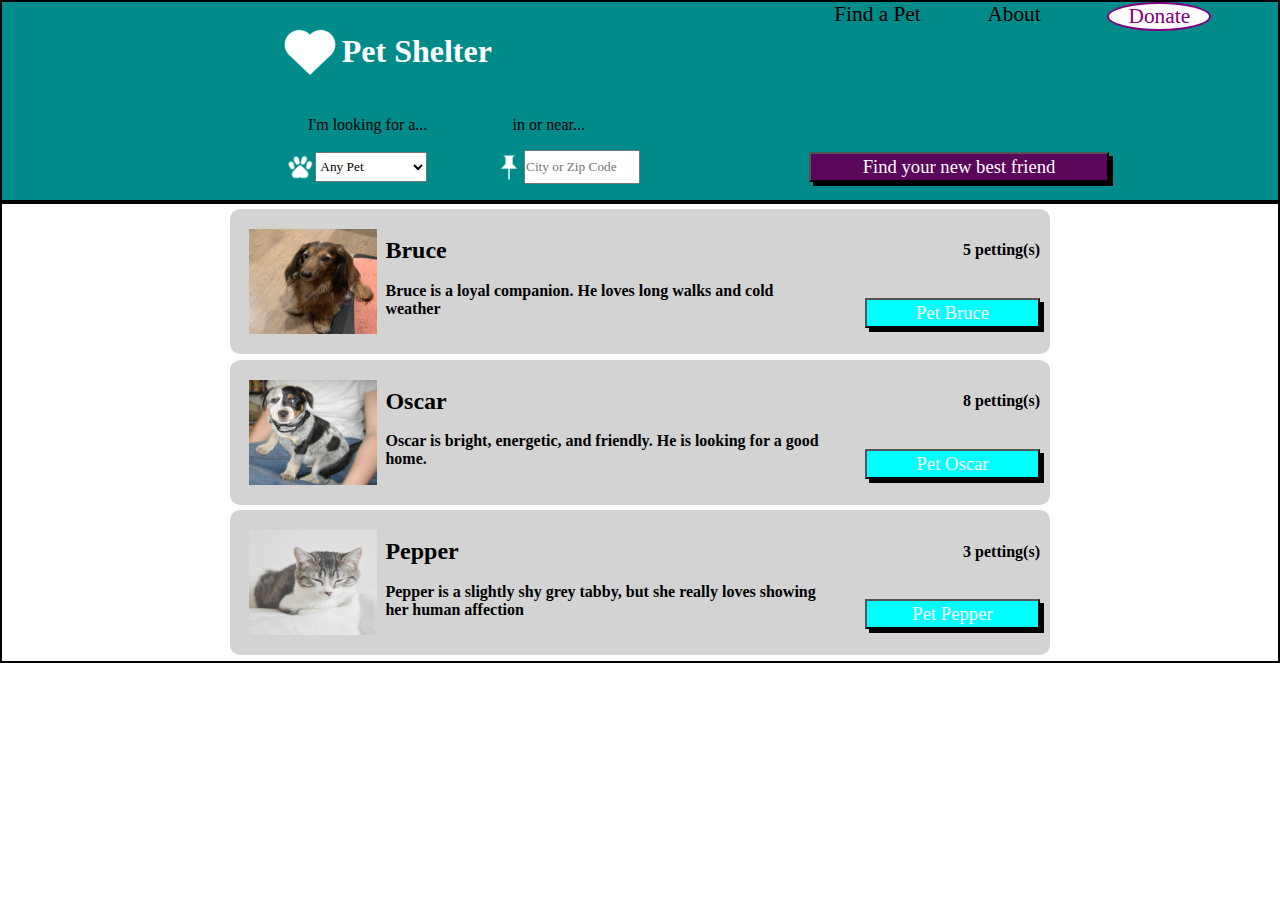
<file: yellow_belt/index.html>
<!DOCTYPE html>
<html lang="en">
<head>
    <meta charset="UTF-8">
    <meta http-equiv="X-UA-Compatible" content="IE=edge">
    <meta name="viewport" content="width=device-width, initial-scale=1.0">
    <title>Yellow Belt Exam</title>
    <link rel="stylesheet" href="style.css">
    <script src="script.js" async></script>
</head>
<body>
    <div class="container">
        <div class="header">
            <div class="nav">
                <div class="brand">
                    <img src="assets/heart-light.png" alt="heart-logo">
                    <h1 id="brand">Pet Shelter</h1>
                </div>
                <div class="nav-links">
                    <a href="#" class="link" id="find">Find a Pet</a>
                    <a href="#" class="link" id="about">About</a>
                    <a href="#" class="link" id="donate" onclick="goodbye('#donate')">Donate</a>
                </div>
            </div>
            <div class="search">
                <div class="look">
                    <div class="text">
                        <label for="pet-type">I'm looking for a...</label>
                    </div>
                    <div class="select">
                        <img src="assets/paw-light.png" alt="paw" id="paw">
                        <select name="pet-type" id="pet-type" onchange="choice('#pet-type');" >
                            <option value="any" id="any" selected>Any Pet</option>
                            <option value="cat" id="cat">Cat</option>
                            <option value="dog" id="dog">Dog</option>
                        </select>
                    </div>
                </div>
                <div class="zip">
                    <div class="text" id="zip">
                        <label for="location">in or near...</label>
                    </div>
                    <div class="locate">
                        <img src="assets/pin-light.png" alt="pin" id="geo">
                        <input type="text" name="location" id="location" placeholder="City or Zip Code">
                    </div>
                </div>
                <div class="button">
                    <div class="text">

                    </div>
                    <div class="click">
                        <button id="click">Find your new best friend</button>
                    </div>

                </div>
            </div>
        </div>
        <div class="body">
            <div class="entry">
                <div class="pic">
                    <img src="assets/bruce.jpg" alt="bruce-the-dog" class="good">
                </div>
                <div class="info">
                    <div class="name">
                        <h2>Bruce</h2>
                    </div>
                    <div class="description">
                        <h4>Bruce is a loyal companion. He loves long walks and cold weather</h4>
                    </div>
                </div>
                <div class="pettings">
                    <div class="pettings-amount">
                        <h4 id="bruce">5 petting(s)</h4>
                    </div>
                    <div class="pet">
                        <button class="pet-button" onclick="likes('#bruce');">Pet Bruce</button>
                    </div>

                </div>
            </div>
            <div class="entry">
                <div class="pic">
                    <img src="assets/oscar.jpg" alt="oscar=the-dog" class="good">
                </div>
                <div class="info">
                    <div class="name">
                        <h2>Oscar</h2>
                    </div>
                    <div class="description">
                        <h4>Oscar is bright, energetic, and friendly. He is looking for a good home.</h4>
                    </div>
                </div>
                <div class="pettings">
                    <div class="pettings-amount">
                        <h4 id="oscar">8 petting(s)</h4>
                    </div>
                    <div class="pet">
                        <button class="pet-button" onclick="likes('#oscar');">Pet Oscar</button>
                    </div>

                </div>
            </div>
            <div class="entry">
                <div class="pic">
                    <img src="assets/pepper.jpg" alt="pepper-the-cat" class="good">
                </div>
                <div class="info">
                    <div class="name">
                        <h2>Pepper</h2>
                    </div>
                    <div class="description">
                        <h4>Pepper is a slightly shy grey tabby, but she really loves showing her human affection</h4>
                    </div>
                </div>
                <div class="pettings">
                    <div class="pettings-amount">
                        <h4 id="pepper">3 petting(s)</h4>
                    </div>
                    <div class="pet">
                        <button class="pet-button" onclick="likes('#pepper');">Pet Pepper</button>
                    </div>

                </div>
            </div>
        </div>
    </div>
</body>
</html>
</file>
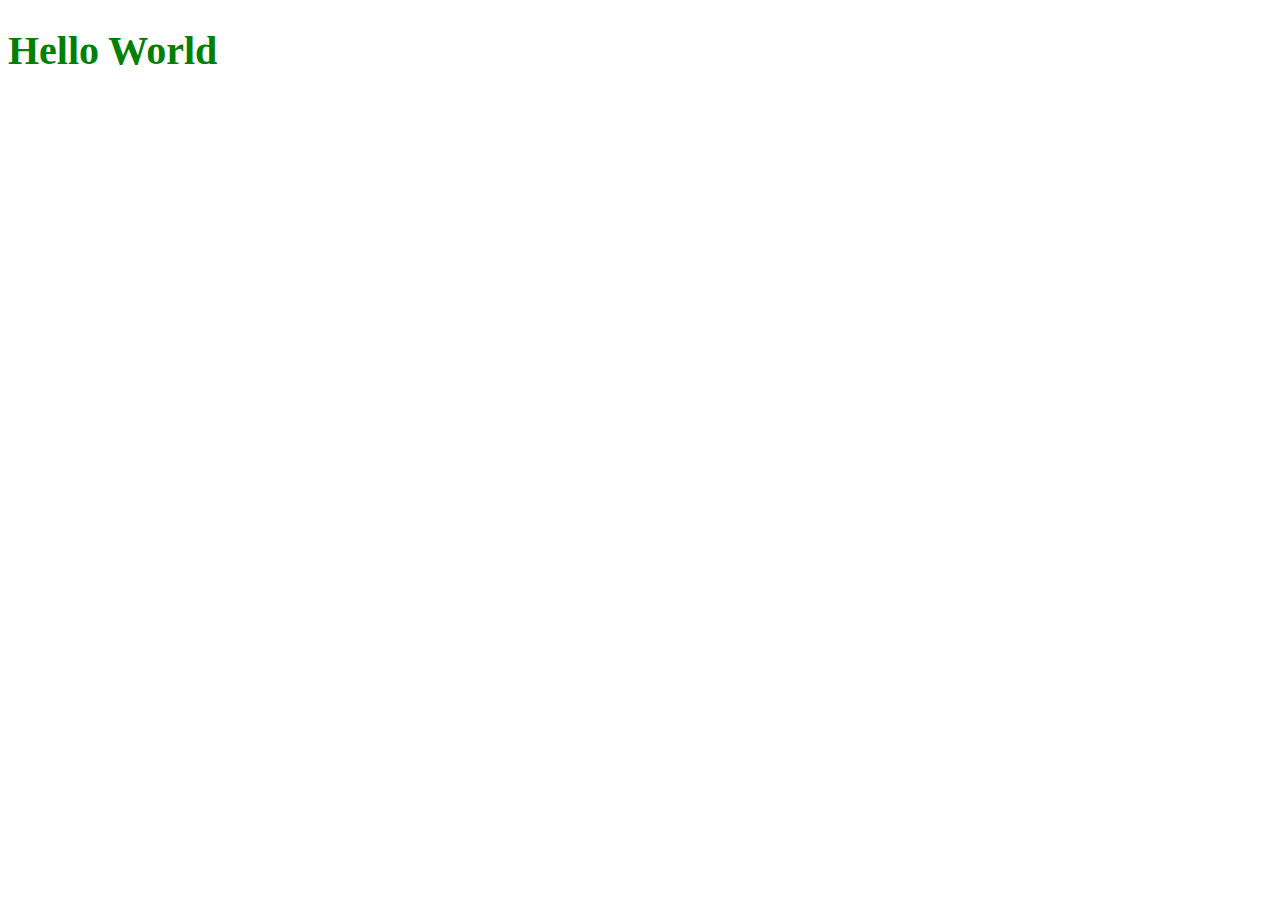
<file: js/css_experiment/index.html>
<!DOCTYPE html>
<html lang="en">
<head>
    <meta charset="UTF-8">
    <meta http-equiv="X-UA-Compatible" content="IE=edge">
    <meta name="viewport" content="width=device-width, initial-scale=1.0">
    <title>Document</title>
    <link rel="stylesheet" href="style.css">
</head>
<body>
    <h1 class="switch">Hello World</h1>
    <script src="script.js"></script>
</body>
</html>
</file>
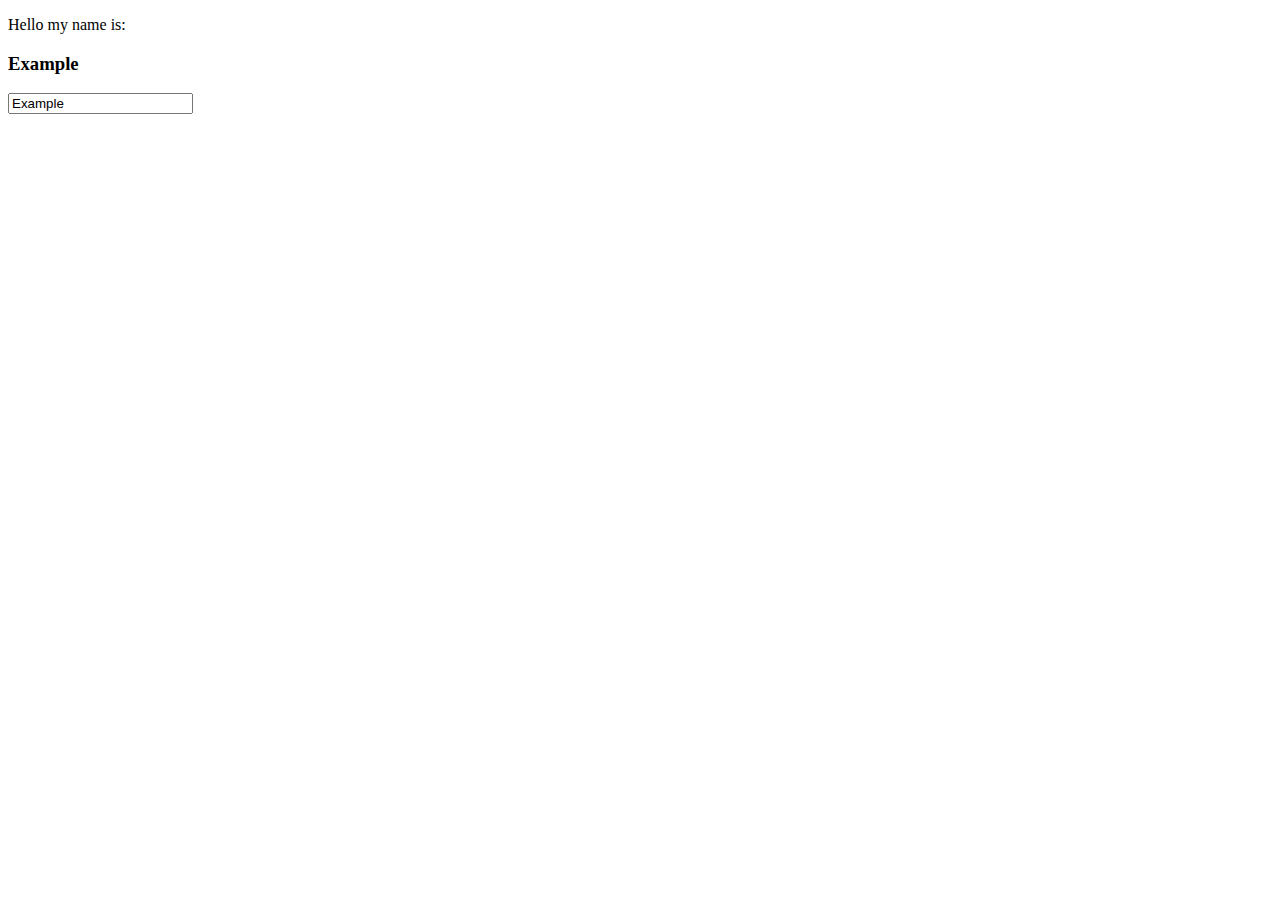
<file: js/onchange_oninput/index.html>
<!DOCTYPE html>
<html lang="en">
<head>
    <meta charset="UTF-8">
    <meta http-equiv="X-UA-Compatible" content="IE=edge">
    <meta name="viewport" content="width=device-width, initial-scale=1.0">
    <title>Document</title>
    <script src="script.js" async></script>
</head>
<body>
    <div class="card">
        <p>Hello my name is:</p>
        <h3 id="name-tag">Example</h3>
    </div>
        
    <input type="text" value="Example" oninput="setName(this)">
    
</body>
</html>
</file>
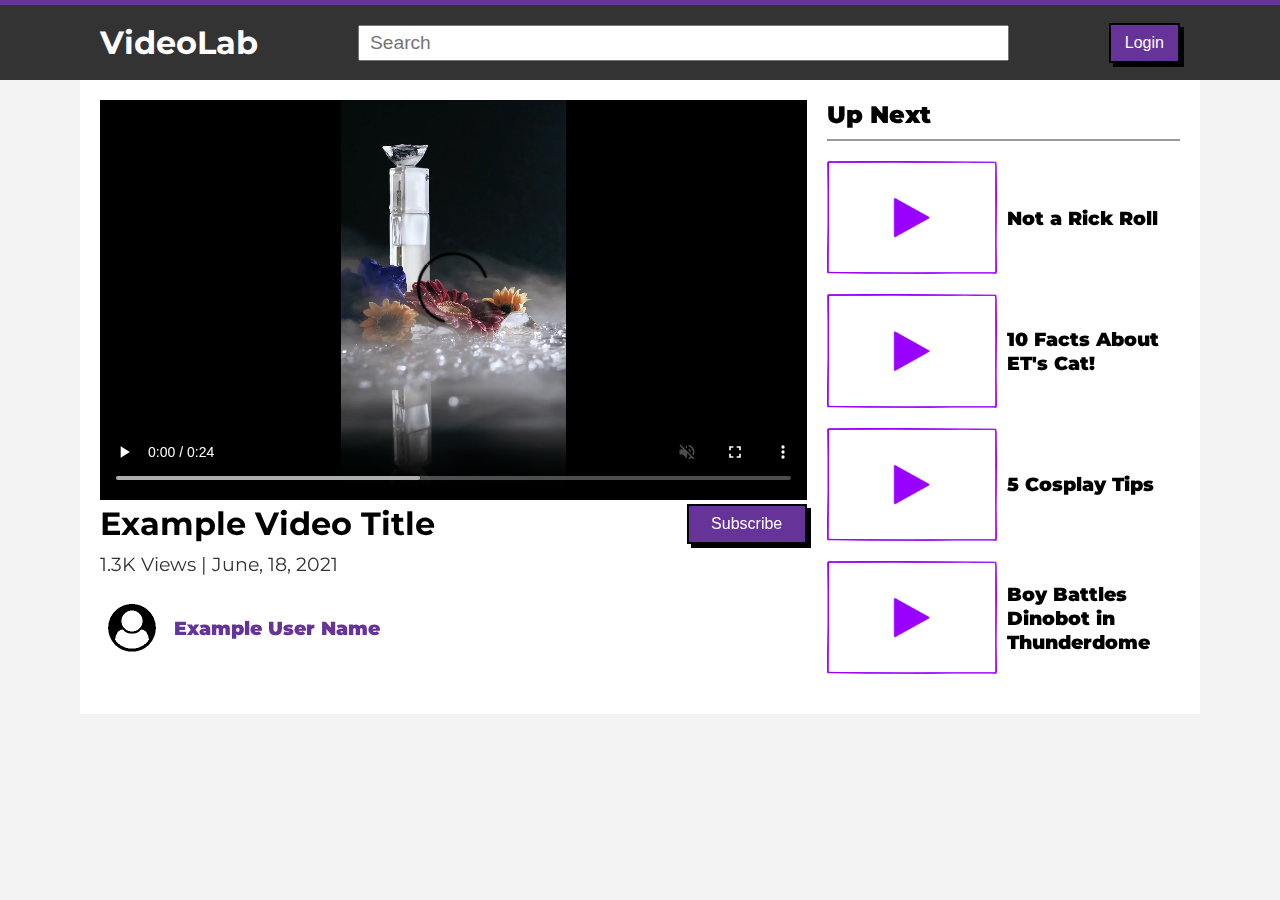
<file: js/video-preview/index.html>
<!DOCTYPE html>
<html lang="en">
<head>
    <meta charset="UTF-8">
    <meta http-equiv="X-UA-Compatible" content="IE=edge">
    <meta name="viewport" content="width=device-width, initial-scale=1.0">
    <title>VideoLab</title>
    <link rel="preconnect" href="https://fonts.gstatic.com">
    <link href="https://fonts.googleapis.com/css2?family=Montserrat&display=swap" rel="stylesheet"> 
    <link rel="stylesheet" href="style.css">
</head>
<body>

    <!-- top navigation -->
    <div class="top">
        <div class="nav-container">
            <h1>VideoLab</h1>
            <input type="text" placeholder="Search" name="query" class="search">
            <button class="btn">Login</button>
        </div>
    </div>

    <!-- main content -->
    <div class="flex-container">

        <!-- left column -->
        <div class="col-l">

            <!-- this is a placeholder replace it with a real video -->
            <video src="assets/2591620749.mp4" id="vid" onmouseover="this.play()" onmouseout="this.pause()" controls muted></video>
            
            <!-- video info -->
            <div class="row">
                <div class="start">
                    <h1>Example Video Title</h1>
                    <h3>1.3K Views | June, 18, 2021</h3>
                    <div class="user">
                        <img src="assets/user.png" alt="user-circle" class="avatar-s">
                        <span class="user-name">Example User Name</span>
                    </div>
                </div>
                <button class="btn">Subscribe</button>
            </div>

        </div>

        <!-- right column -->
        <div class="col-r">

            <h3 class="sub-header">Up Next</h3>

            <div class="video-small">
                <img src="assets/video-placeholder.png" alt="video placeholder" class="vid-s">
                <span class="video-title">Not a Rick Roll</span>
            </div>

            <div class="video-small">
                <img src="assets/video-placeholder.png" alt="video placeholder" class="vid-s">
                <span class="video-title">10 Facts About ET's Cat!</span>
            </div>

            <div class="video-small">
                <img src="assets/video-placeholder.png" alt="video placeholder" class="vid-s">
                <span class="video-title">5 Cosplay Tips</span>
            </div>

            <div class="video-small">
                <img src="assets/video-placeholder.png" alt="video placeholder" class="vid-s">
                <span class="video-title">Boy Battles Dinobot in Thunderdome</span>
            </div>

        </div>

    </div>

    <script src="script.js"></script>
</body>
</html>
</file>
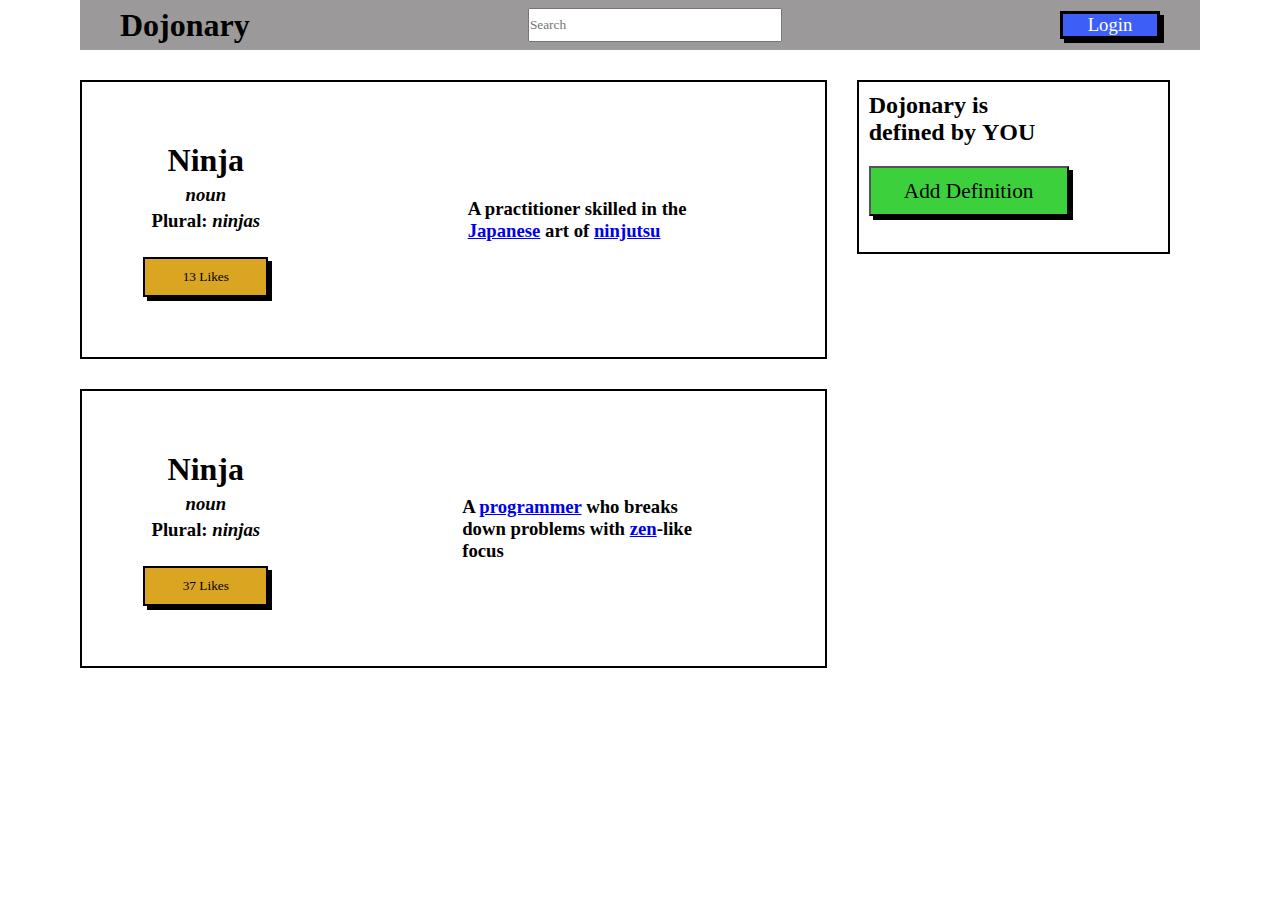
<file: js/click_events/button_clicker/index.html>
<!DOCTYPE html>
<html lang="en">
<head>
    <meta charset="UTF-8">
    <meta http-equiv="X-UA-Compatible" content="IE=edge">
    <meta name="viewport" content="width=device-width, initial-scale=1.0">
    <title>Document</title>
    <link rel="stylesheet" href="style.css">
    <script src="script.js"></script>
</head>
<body>
    <div class="container">
        <div class="header">
            <h1 class="title">Dojonary</h1>
            <input class="search" type="text" placeholder="Search"  >
            <button class="logout" onclick="logout(this)" >Login</button>
        </div>
        <div class="body">
            <div class="content">
                <div class="entry">
                    <div class="info">
                        <h1>Ninja</h1>
                        <h3 class="italic">noun</h3>
                        <h3>Plural: <span class="italic">ninjas</span></h3>
                        <button class="button" onclick="alert('Ninja was liked')">13 Likes</button>
                    </div>
                    <div class="definition">
                        <h3>A practitioner skilled in the<br><a href="#">Japanese</a> art of <a href="#">ninjutsu</a></h3>
                    </div>
                </div>
                <div class="entry">
                    <div class="info">
                        <h1>Ninja</h1>
                        <h3 class="italic">noun</h3>
                        <h3>Plural: <span class="italic">ninjas</span></h3>
                        <button class="button" onclick="alert('Ninja was liked')">37 Likes</button>
                    </div>
                    <div class="definition">
                        <h3>A <a href="#">programmer</a> who breaks<br> down problems with <a href="#">zen</a>-like<br> focus</h3>
                    </div>
                </div>
            </div>
            <div class="add">
                <div id="add">
                    <h2>Dojonary is<br> defined by <strong>YOU</strong></h2>
                    <button class="vanish" onclick="this.remove()">Add Definition</button>
                </div>
            </div>
        </div>
    </div>
</body>
</html>
</file>
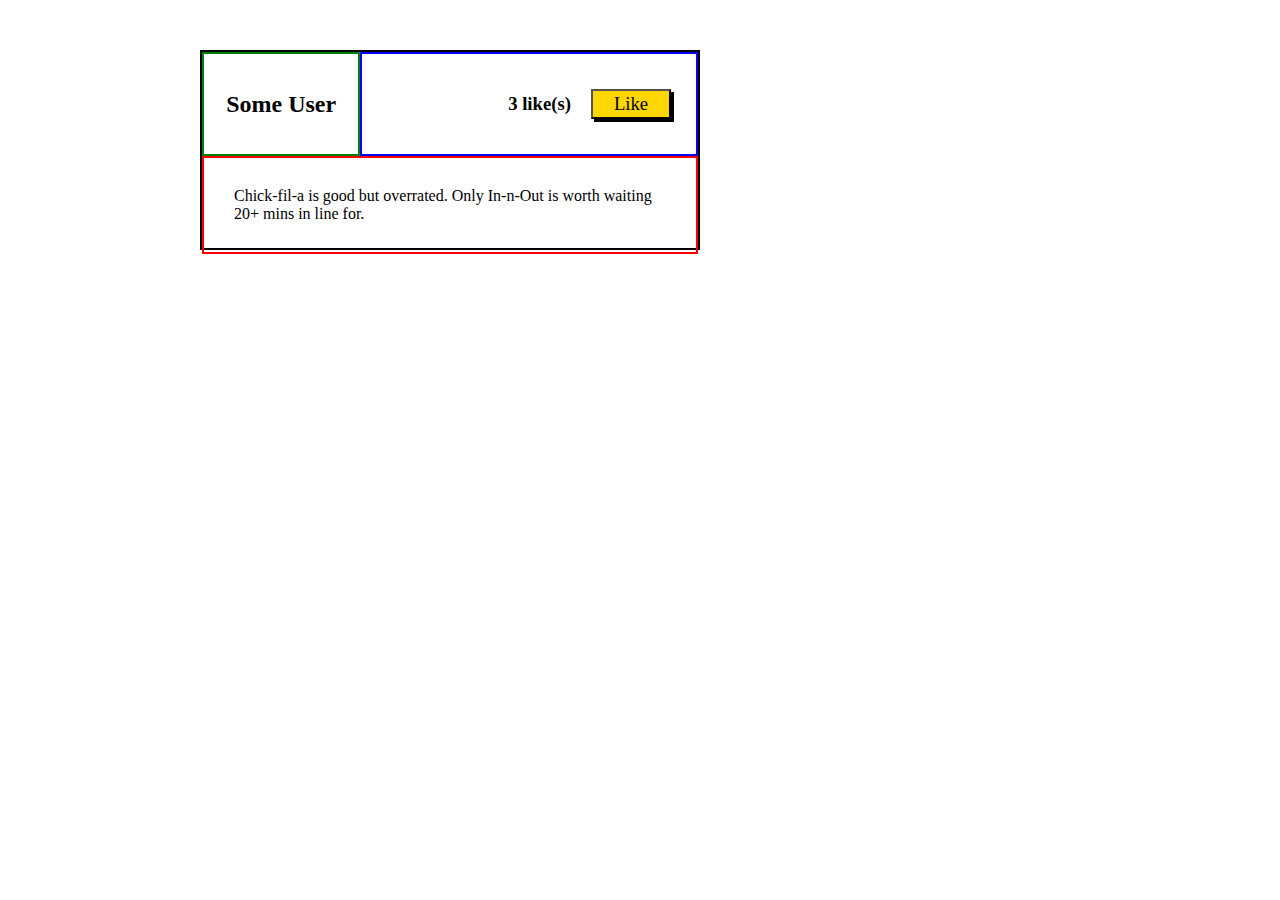
<file: js/click_events/liking_likes/part_I/index.html>
<!DOCTYPE html>
<html lang="en">
<head>
    <meta charset="UTF-8">
    <meta http-equiv="X-UA-Compatible" content="IE=edge">
    <meta name="viewport" content="width=device-width, initial-scale=1.0">
    <title>Document</title>
    <link rel="stylesheet" href="style.css">
</head>
<body>
    <div class="container">
        <div class="row">
            <div class="user">
                <h2>Some User</h2>

            </div>
            <div class="likes">
                <h3 class="counter" >3 like(s)</h3>
                <button class="upvote" onclick="counter();">Like</button>
            </div>
        </div>
        <div class="row">
            <div class="filler">
                Chick-fil-a is good but overrated. Only In-n-Out is worth waiting 20+ mins in line for.
            </div>
        </div>
    </div>
    <script src="script.js"></script>
</body>
</html>
</file>
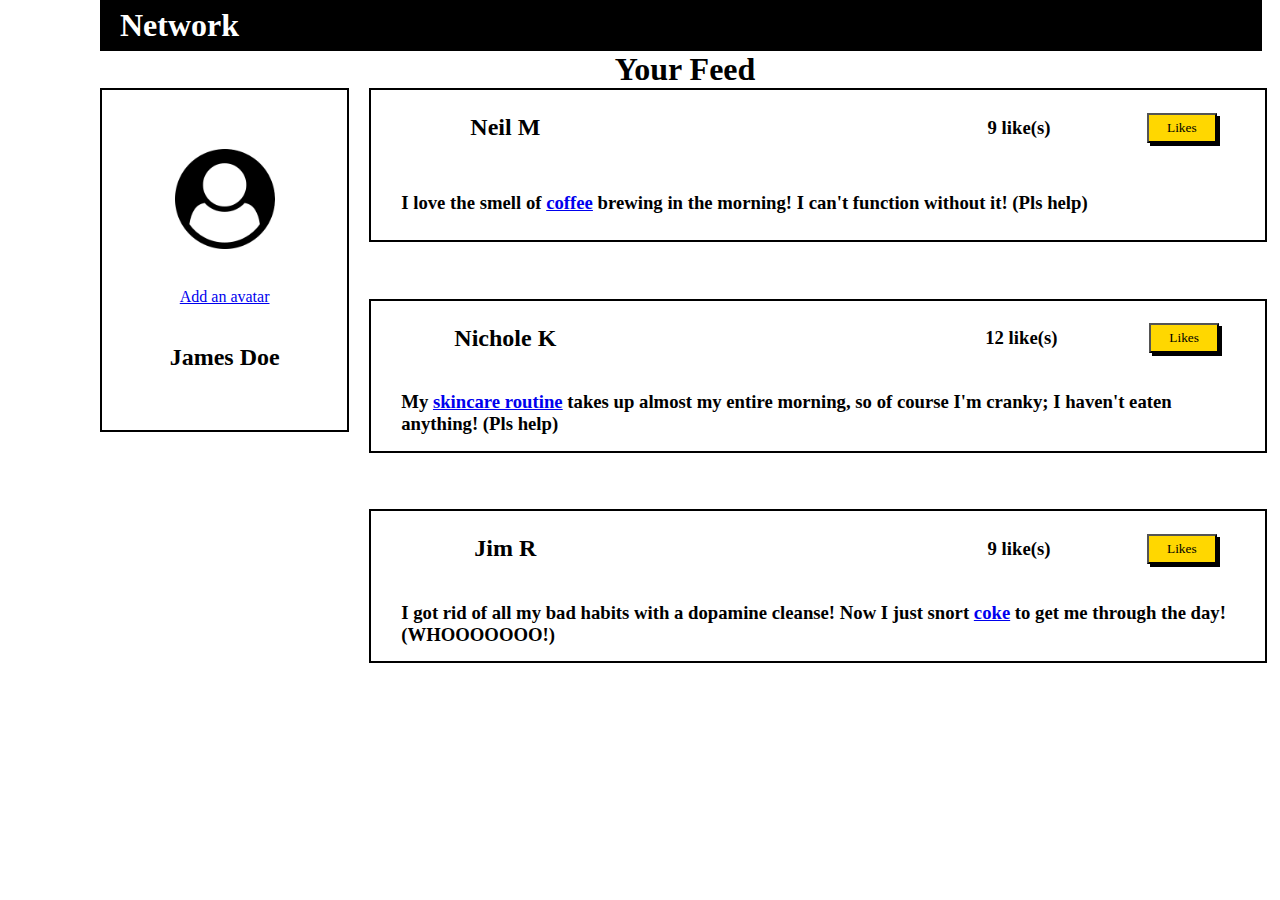
<file: js/click_events/liking_likes/part_II/index.html>
<!DOCTYPE html>
<html lang="en">
<head>
    <meta charset="UTF-8">
    <meta http-equiv="X-UA-Compatible" content="IE=edge">
    <meta name="viewport" content="width=device-width, initial-scale=1.0">
    <title>Document</title>
    <link rel="stylesheet" href="style.css">
    
</head>
<body>
    <div class="container">
        <div class="header">
            <h1 class="header-title">Network</h1>
        </div>
        <div class="body">
            <div class="title">
                <h1>Your Feed</h1>
            </div>
            <div class="content">
                <div class="col-1">
                    <div class="profile">
                        <img src="user-circle.png" alt="profile-pic" class="profile-pic">
                        <a href="https://avatar.fandom.com/wiki/Avatar:_The_Last_Airbender" target="_blank" rel="noopener noreferrer">Add an avatar</a>
                        <h2>James Doe</h2>
                    </div>
                </div>
                <div class="col-2">
                    <div class="entry">
                        <div class="row">
                            <div class="user">
                                <h2>Neil M</h2>
                            </div>
                            <div class="likes">
                                <h3 class="likes-number" id="neil-likes">9 like(s)</h3>
                                <button class="button" id="neil-button" onclick="counter('#neil-likes');">Likes</button>
                            </div>
                        </div>
                        <div class="row">
                            <div class="filler">
                                <h3>I love the smell of <a href="https://www.starbucks.com/menu/product/418/hot" target="_blank" rel="noopener noreferrer">coffee</a> brewing in the morning! I can't function without it! (Pls help)</h3>
                            </div>
                        </div>
                    </div>
                    <div class="entry">
                        <div class="row">
                            <div class="user">
                                <h2>Nichole K</h2>
                            </div>
                            <div class="likes">
                                <h3 class="likes-number" id="nichole-likes">12 like(s)</h3>
                                <button class="button" id="nichole-button" onclick="counter('#nichole-likes');">Likes</button>
                            </div>
                        </div>
                        <div class="row">
                            <div class="filler">
                                <h3>My <a href="https://www.google.com/search?q=skincare+routine+meme&rlz=1C1CHZN_enUS1009US1009&hl=en&sxsrf=ALiCzsaWwJpoPxhAe4_8KDkfUSV8K84YPA:1667850351520&source=lnms&tbm=isch&sa=X&ved=2ahUKEwiZp_bd6pz7AhX5K0QIHUFnDc4Q_AUoAXoECAMQAw&biw=1366&bih=663&dpr=1#imgrc=kyD9nEMNFG443M" target="_blank" rel="noopener noreferrer">skincare routine</a> takes up almost my entire morning, so of course I'm cranky; I haven't eaten anything! (Pls help)</h3>
                            </div>
                        </div>
                    </div>
                    <div class="entry">
                        <div class="row">
                            <div class="user">
                                <h2>Jim R</h2>
                            </div>
                            <div class="likes">
                                <h3 class="likes-number" id="jim-likes">9 like(s)</h3>
                                <button class="button" id="jim-button" onclick="counter('#jim-likes');">Likes</button>
                            </div>
                        </div>
                        <div class="row">
                            <div class="filler">
                                <h3>I got rid of all my bad habits with a dopamine cleanse! Now I just snort <a href="https://giphy.com/gifs/dancer-club-promo-XteQCIlW5xO3S" target="_blank" rel="noopener noreferrer">coke</a> to get me through the day! (WHOOOOOOO!)</h3>
                            </div>
                        </div>
                    </div>
                </div>
            </div>

        </div>
    </div>
    
    <script src="script.js" async></script>
</body>
</html>
</file>
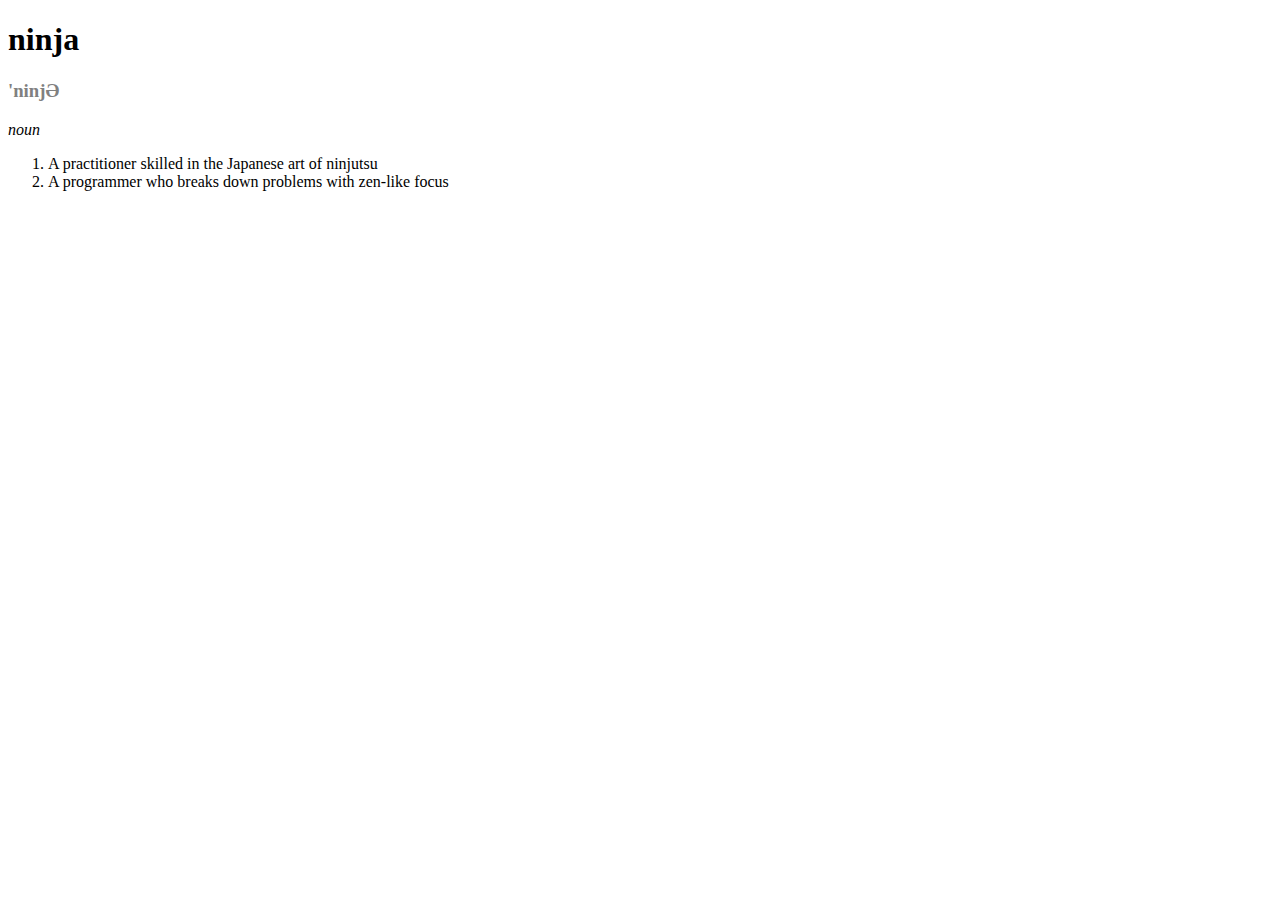
<file: html/dict_entry.html>
<!DOCTYPE html>
<html lang="en">
<head>
    <meta charset="UTF-8">
    <meta http-equiv="X-UA-Compatible" content="IE=edge">
    <meta name="viewport" content="width=device-width, initial-scale=1.0">
    <title>Document</title>
    <style>
        h3 {
            color: grey;
        }
    </style>
</head>
<body>
    <h1>ninja</h1>
    <h3>'ninjƏ</h3>
    <p><em>noun</em></p>
    <ol>
        <li>A practitioner skilled in the Japanese art of ninjutsu</li>
        <li>A programmer who breaks down problems with zen-like focus</li>
    </ol>
</body>
</html>
</file>
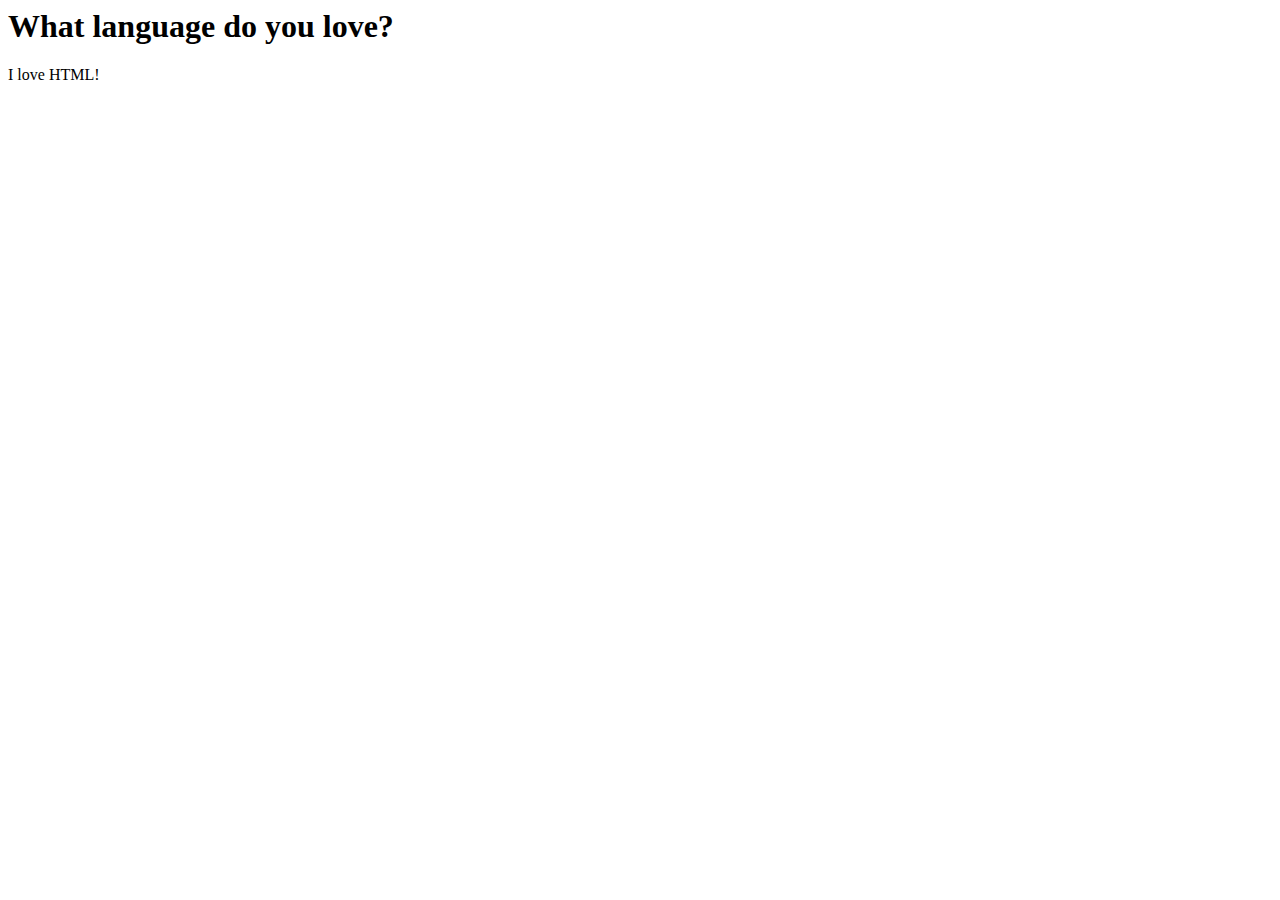
<file: html/fix_indentation.html>
<html>
    <head>
        <title>
            Basic I
        </title>
    </head>
    <body>
        <h1>
            What language do you love?
        </h1>
        <p>
            I love HTML!
        </p>
    </body>
</html>
</file>
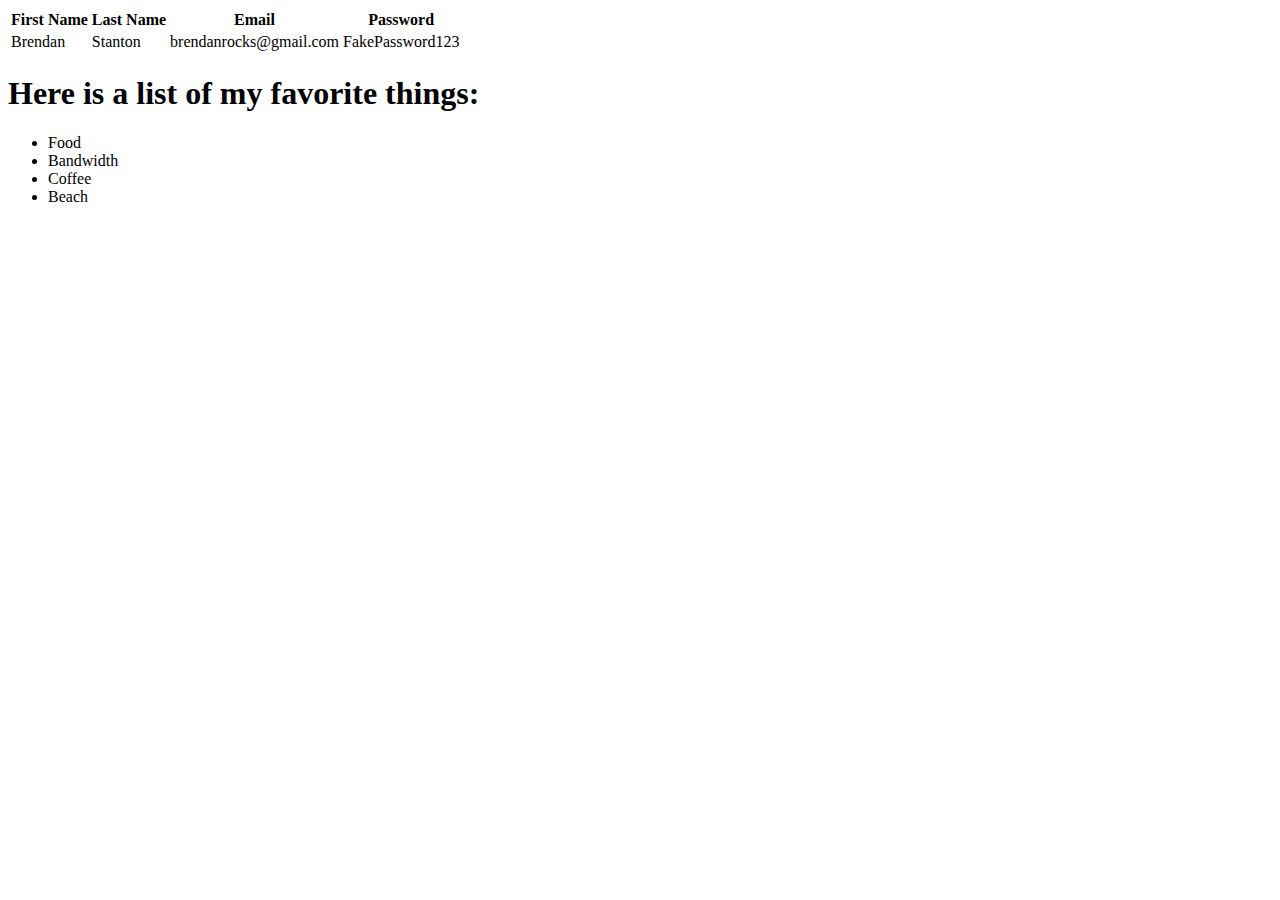
<file: html/fix_indentation_part_2.html>
<!DOCTYPE html>
<html>
    <head>
        <title>
            Basic II
        </title>
    </head>
    <body>
        <table> 
            <thead>
                <tr>  
                    <th>First Name</th>
                    <th>Last Name</th>
                    <th>Email</th>
                    <th>Password</th>
                </tr>
            </thead>
            <tbody>
                <tr>
                    <td>
                        Brendan
                    </td>
                    <td>
                        Stanton
                    </td>
                    <td>
                        brendanrocks@gmail.com
                    </td>
                    <td> FakePassword123 </td>
                </tr>
            </tbody>
        </table>
        <h1>Here is a list of my favorite things:</h1>
        <ul>
            <li>Food</li>
            <li>Bandwidth</li>
            <li>Coffee</li>
            <li>Beach
            </li>
        </ul>
    </body>
</html>
</file>
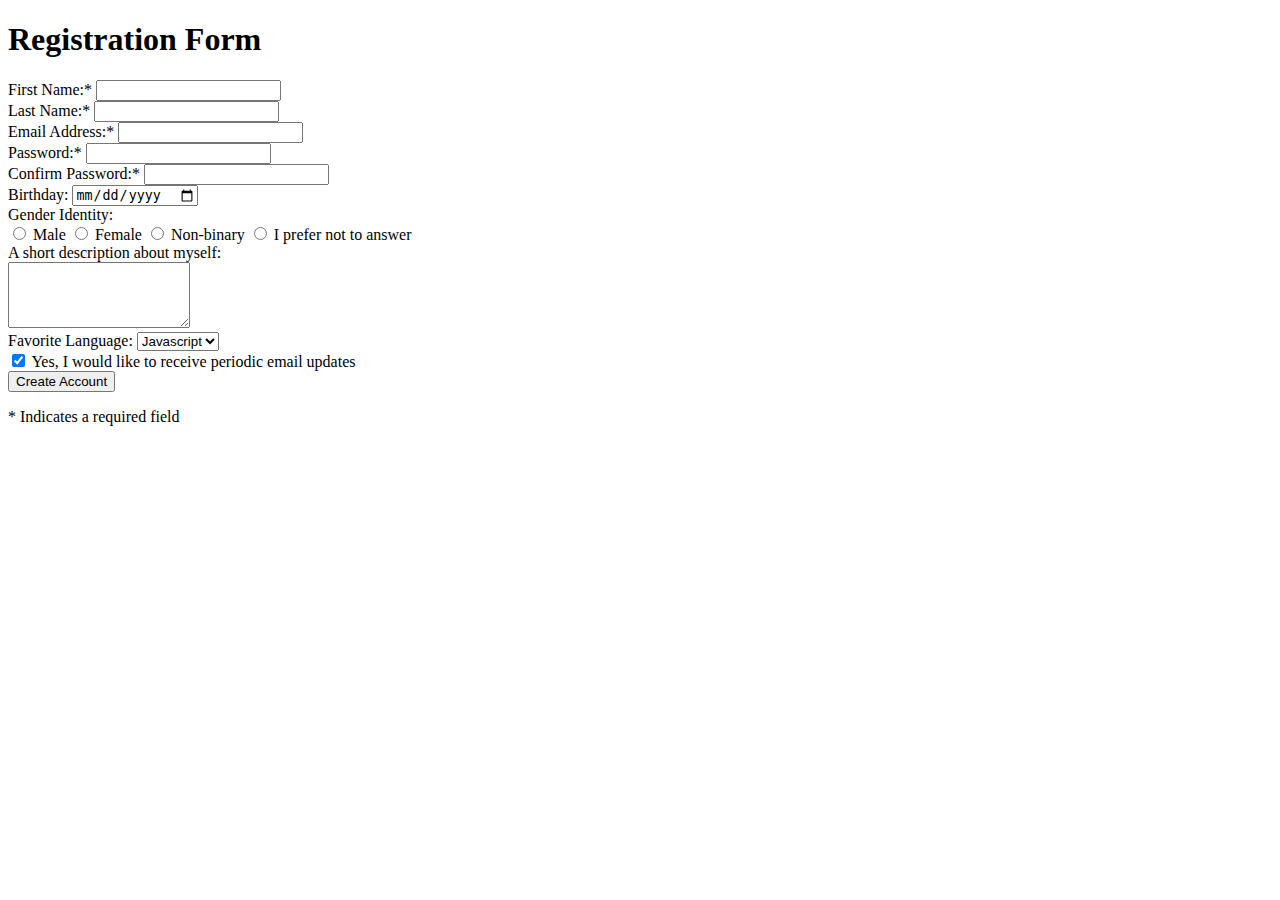
<file: html/reg-form.html>
<!DOCTYPE html>
<html lang="en">
<head>
    <meta charset="UTF-8">
    <meta http-equiv="X-UA-Compatible" content="IE=edge">
    <meta name="viewport" content="width=device-width, initial-scale=1.0">
    <title>Registration Form</title>
    
</head>
<body>
    <h1>Registration Form</h1>
    <form>
        <div>
            <label>First Name:*</label>
            <input type="text">
        </div>
        <div>
            <label>Last Name:*</label>
            <input type="text">
        </div>
        <div>
            <label>Email Address:*</label>
            <input type="text">
        </div>
        <div>
            <label>Password:*</label>
            <input type="password" name="password">
        </div>
        <div>
            <label>Confirm Password:*</label>
            <input type="password" name="password">
        </div>
        <div>
            <label>Birthday:</label>
            <input type="date" placeholder="mm/dd/yyyy">
        </div>
        <div>
            <label>Gender Identity:</label>
            </br>
            <input type="radio" name="gender" value="male" id="male">
            <label for="male">Male</label>
            <input type="radio" name="gender" value="female" id="female">
            <label for="female">Female</label>
            <input type="radio" name="gender" value="non-binary" id="non-binary">
            <label for="non-binary">Non-binary</label>
            <input type="radio" name="gender" value="no answer" id="no answer">
            <label for="no answer">I prefer not to answer</label>
        </div>
        <div>
            <label>A short description about myself:</label>
            </br>
            <textarea name="description" cols="20" rows="4"></textarea>
        </div>
        <div>
            <label>Favorite Language:</label>
            <select name="language">
                <option>Javascript</option>
                <option>HTML</option>
                <option>Python</option>
                <option>C#</option>
            </select>
        </div>
        <div>
            <input type="checkbox" checked>
            <label>Yes, I would like to receive periodic email updates</label>
        </div>
        <div>
        <input type="submit" value="Create Account">
        <p>* Indicates a required field</p>
        </div>

        
        
    </form>
</body>
</html>
</file>
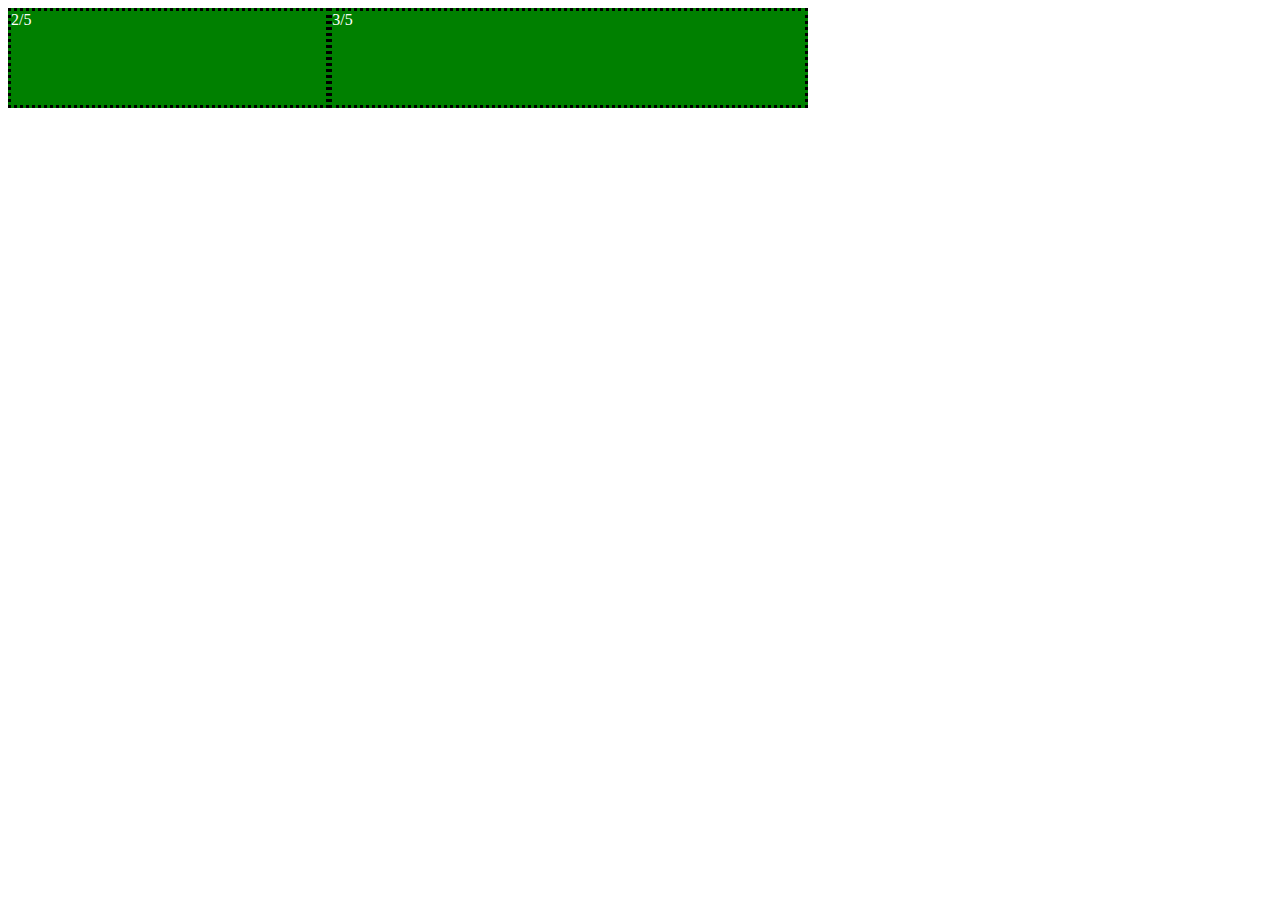
<file: css/display_property/FLEX-ible_Columns/FLEX-ible Columns.html>
<!DOCTYPE html>
<html lang="en">
<head>
    <meta charset="UTF-8">
    <meta http-equiv="X-UA-Compatible" content="IE=edge">
    <meta name="viewport" content="width=device-width, initial-scale=1.0">
    <title>Document</title>
    <link rel="stylesheet" href="style.css">
</head>
<body>
    <div class="row">
        <div class="col-2">2/5</div>
        <div class="col-3">3/5</div>
    </div>
</body>
</html>
</file>
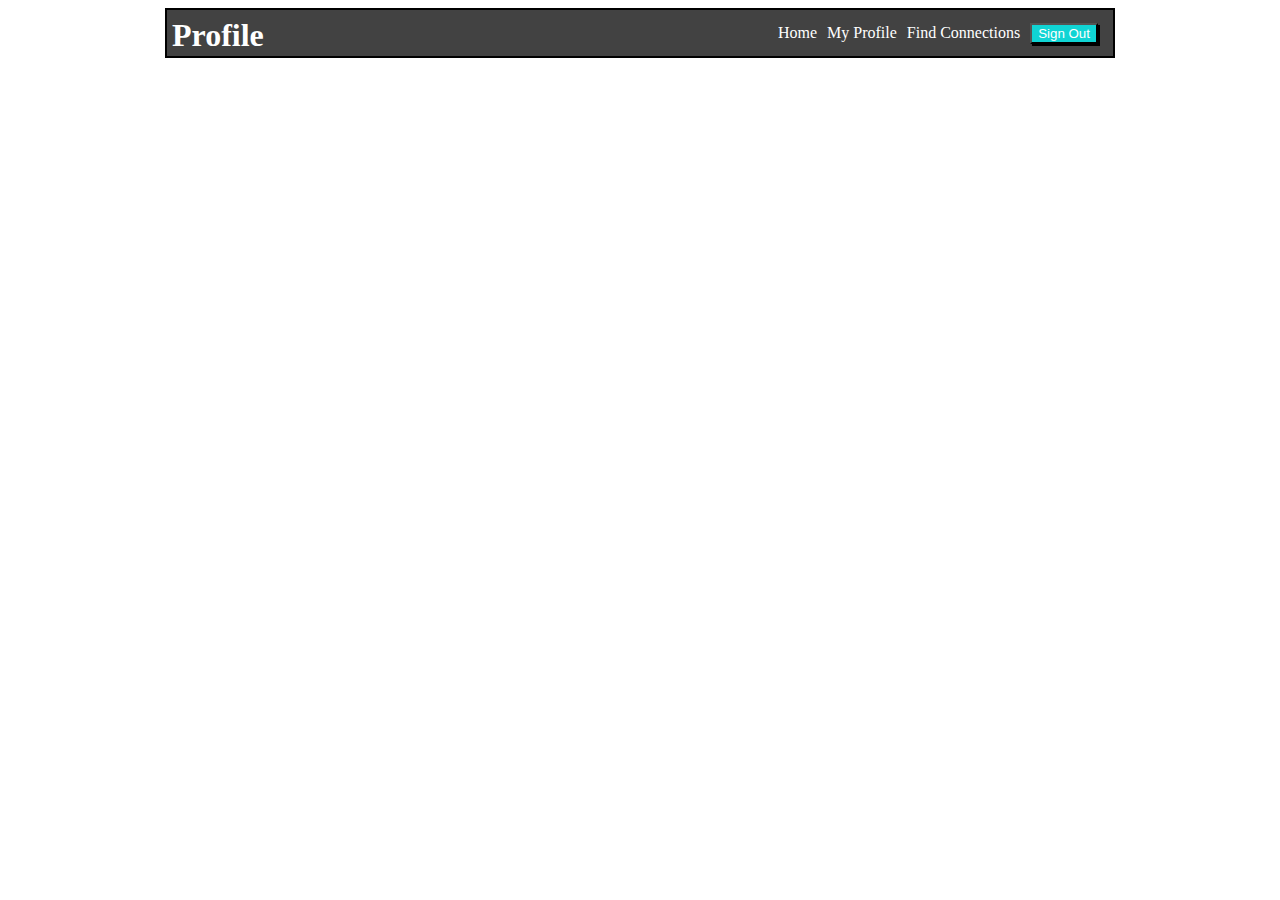
<file: css/display_property/flex_navbar/flex_navbar.html>
<!DOCTYPE html>
<html lang="en">
<head>
    <meta charset="UTF-8">
    <meta http-equiv="X-UA-Compatible" content="IE=edge">
    <meta name="viewport" content="width=device-width, initial-scale=1.0">
    <title>Document</title>
    <link rel="stylesheet" href="style.css">
</head>
<body>
    <div class="nav">
        <h1 class="nav-title">Profile</h1>
        <ul class="nav-links">
            <li><a href="#">Home</a></li>
            <li><a href="#" class="active">My Profile</a></li>
            <li><a href="#">Find Connections</a></li>
            <li><button class="btn">Sign Out</button></li>
        </ul>
    </div>
    
    
</body>
</html>
</file>
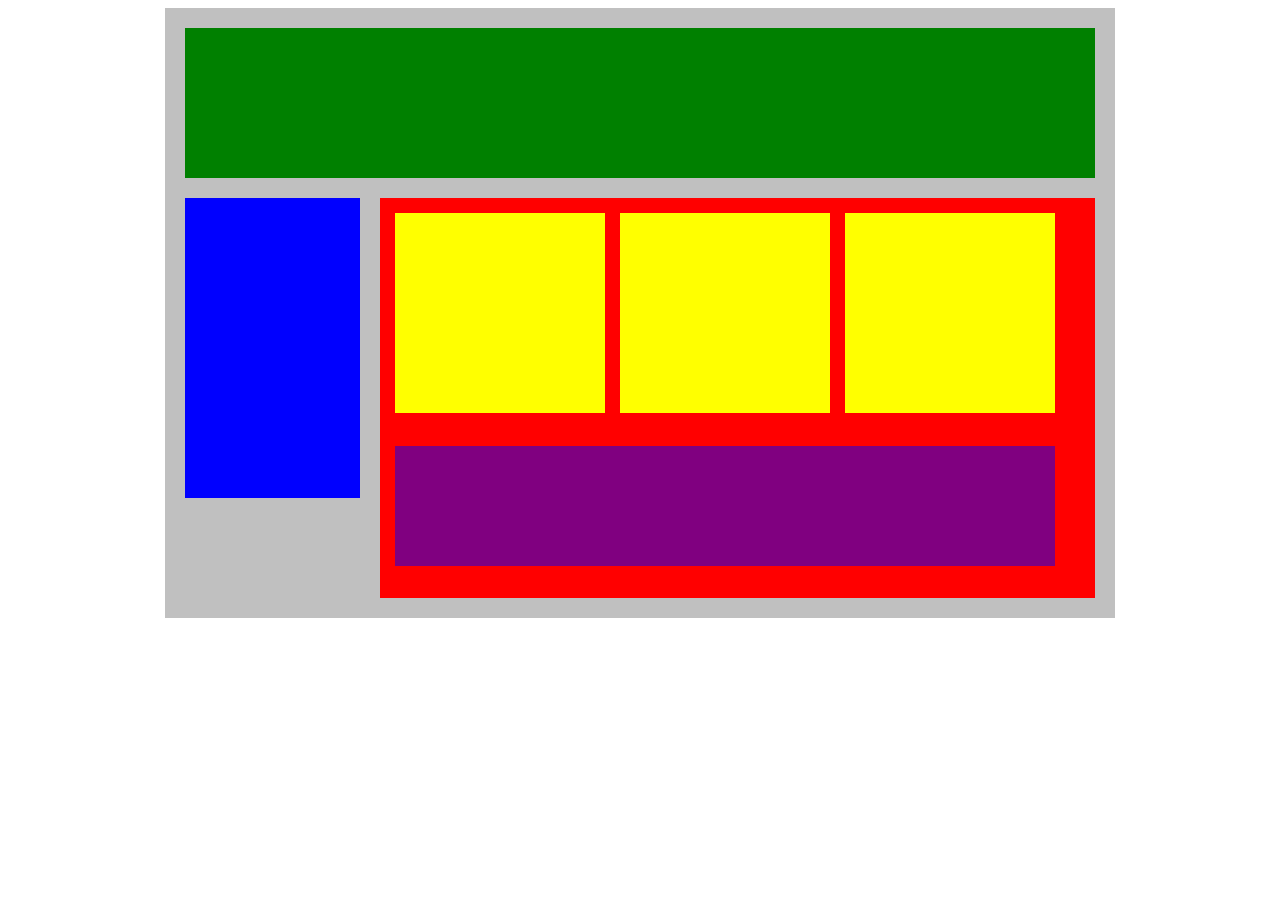
<file: css/display_property/flex_our_blocks/flex_our_blocks.html>
<!DOCTYPE html>
<html lang="en">
<head>
    <title>Position Practice</title>
    <link rel="stylesheet" type="text/css" href="style.css">
</head>
<body>
    <div class="container">
        <div class="top-nav"></div>
        <div class="row">
            <div class="side-nav"></div>
            <div class="main">
                <div class="row">
                    <div class="sub-content"></div>
                    <div class="sub-content"></div>
                    <div class="sub-content"></div>
                </div>
                <div id="advertisement"></div>
            </div>
        </div>
    </div>
</body>
</html>
</file>
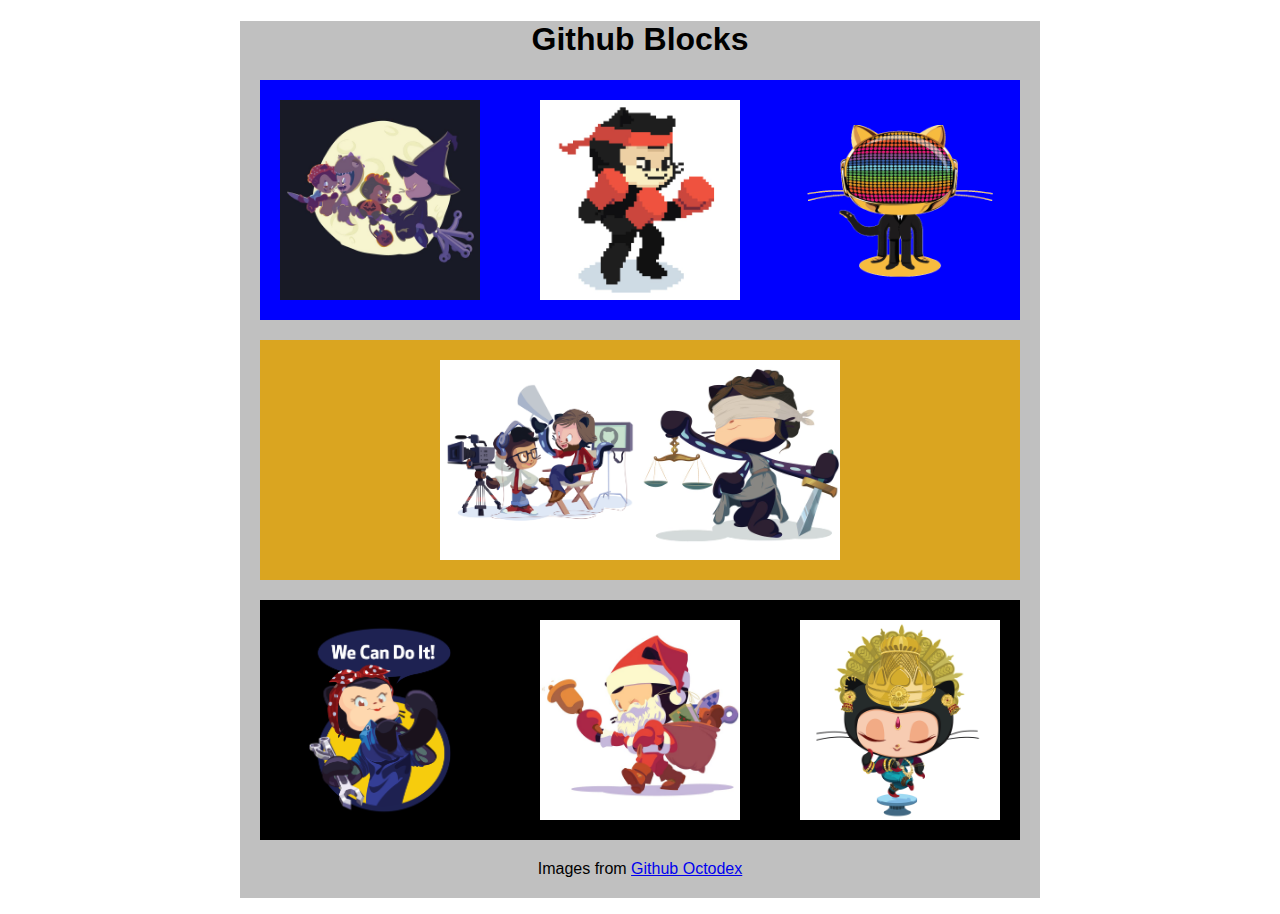
<file: css/display_property/github_blocks/github_blocks.html>
<!DOCTYPE html>
<html lang="en">
<head>
    <meta charset="UTF-8">
    <meta http-equiv="X-UA-Compatible" content="IE=edge">
    <meta name="viewport" content="width=device-width, initial-scale=1.0">
    <title>Document</title>
    <link rel="stylesheet" href="style.css">
</head>
<body>
    <div class="container">
        <h1>Github Blocks</h1>
        <div class="blue">
            <img src="bewitchedtocat.jpg" alt="bewitched cat">
            <img src="boxertocat_octodex.jpg" alt="boxer cat">
            <img src="daftpunktocat-guy.gif" alt="daftpunk cat">
        </div>
        <div class="gold">
            <img src="filmtocats.png" alt="film cat">
            <img src="justicetocat.jpg" alt="justice cat">
        </div>
        <div class="black">
            <img src="mona-the-rivetertocat.png" alt="riveter cat">
            <img src="saint_nictocat.jpg" alt="santa cat">
            <img src="saritocat.png" alt="sari cat">
        </div>
        <p>Images from <a href="https://octodex.github.com/">Github Octodex</a></p>
    </div>
    
</body>
</html>
</file>
<file: yellow_belt/style.css>
* {
    margin: 0px;
    padding: 0px;
    font-family: Comic Sans MS, Comic Sans, cursive;
}

.container {
    max-width: device-width;
    height: 663px;
    box-sizing: border-box;
    display: flex;
    flex-direction: column;
    border: solid black 2px;
}

.header {
    height: 200px;
    background-color: darkcyan;
    display: flex;
    flex-direction: column;
}

.nav {
    width: inherit;
    flex: 1;
    display: flex;
}

.brand {
    display: flex;
    flex: 3;
    align-items: center;
    justify-content: center;
}

#brand {
    color: white;
}

.nav-links {
    display: flex;
    align-items: flex-start;
    justify-content: space-evenly;
    flex: 2;
}

.link {
    text-decoration: none;
    color: black;
    font-size: 16pt;
}

#donate {
    display: flex;
    justify-content: center;
    width: 100px;
    border:solid purple 2px;
    background-color: white;
    color: purple;
    border-radius: 50%;
}

.search {
    width: inherit;
    flex: 1;
    display: flex;
}

.look {
    display: flex;
    flex-direction: column;
    flex: 2;
    justify-content: right;
    
}

.text {
    display: flex;
    align-items: flex-end;
    justify-content: right;
    flex: 1;
    

}

.select {
    display: flex;
    flex: 2;
    align-items: center;
    justify-content: right;
    
}

#paw {
    height: 30px;
    width: 30px;
}

#pet-type {
    height: 30px;
    width: 112px;
}
.zip {
    display: flex;
    flex-direction: column;
    flex: 1;
    
}

#zip {
    padding-right: 55px;
}

.locate {
    display: flex;
    flex: 2;
    align-items: center;
    justify-content: right;
    
}

#geo {
    height: 30px;
    width: 30px;
}

#location {
    height: 30px;
    width: 112px;
}

.button {
    display: flex;
    flex-direction: column;
    flex: 3;
    
}

.click {
    display: flex;
    align-items: center;
    justify-content: center;
    flex: 2;
    
}

#click {
    display: flex;
    align-items: center;
    justify-content: center;
    width: 300px;
    height: 30px;
    background-color: rgb(90, 6, 90);
    color: white;
    font-size: 14pt;
    box-shadow: 4px 4px black;
}

.body {
    height: 463px;
    display: flex;
    flex-direction: column;
    align-items: center;
    justify-content: space-evenly;
    border-top: solid black 4px;
}

.entry {
    width: 800px;
    height: 125px;
    display: flex;
    padding: 10px;
    background-color: lightgray;
    border-radius: 10px;
}

.pic {
    display: flex;
    align-items: center;
    justify-content: center;
    flex: 2;
}

.good {
    width: 128px;
    height: 105px;
}

.info {
    display: flex;
    flex-direction: column;
    flex: 6;
}

.name {
    display: flex;
    align-items: center;
    width: inherit;
    flex: 1;
}

.description {
    display: flex;
    align-items: flex-start;
    width: inherit;
    flex: 1;
}

.pettings {
    display: flex;
    flex-direction: column;
    flex: 3;
}

.pettings-amount {
    display: flex;
    align-items: center;
    justify-content: right;
    flex: 1;
}

.pet {
    display: flex;
    align-items: center;
    justify-content: right;
    flex: 1;
}

.pet-button {
    width: 175px;
    height: 30px;
    background-color: cyan;
    color: white;
    font-size: 14pt;
    box-shadow: 4px 4px black;
}
</file>
<file: js/css_experiment/style.css>
.switch {
    color: black;
    font-size: 30pt;
}
</file>
<file: js/video-preview/style.css>
* {
    padding: 0;
    margin: 0;
}

body {
    background-color: #f3f3f3;
    font-family: 'Montserrat', sans-serif;
}

.top {
    background-color: #333;
    height: 75px;
    border-top: 5px solid rebeccapurple;
    color: #fff;
}

.search {
    padding: 5px 10px;
    font-size: 1.2rem;
    width: 100%;
    margin: 0 100px;
}

.btn {
    background-color: rebeccapurple;
    color: #fff;
    width: 120px;
    height: 40px;
    border: 2px solid #000;
    box-shadow: 4px 4px #000;
    font-size: 1rem;
    cursor: pointer;
}

.nav-container, .flex-container {
    width: 1080px;
    margin: 0 auto;
    display: flex;
}

.nav-container {
    justify-content: space-between;
    align-items: center;
    height: inherit;
}

.flex-container {
    padding: 20px;
    background-color: #fff;
}

.col-l {
    flex: 2;
}

#vid {
    width: 100%;
    height: 400px;
    background-color: black;    
}

.col-r {
    flex: 1;
    margin-left: 20px;
}

.placeholder {
    margin-bottom: 20px;
    width: 100%;
}

.placeholder svg {
    border-radius: 10px;
}

.row {
    display: flex;
    align-items: flex-start;
    justify-content: space-between;
}

.user {
    margin: 20px 0;
    display: flex;
    align-items: center;
}

.start h1 {
    margin-bottom: 10px;
}

.start h3 {
    color: #333;
    font-weight: 400;
}

.avatar-s {
    height: 64px;
}

.user-name {
    margin-left: 10px;
    color: rebeccapurple;
    font-size: 1.2rem;
    font-weight: 900;
    font-size: 1.2rem;
}

.sub-header {
    font-size: 1.5rem;
    font-weight: 900;
    padding-bottom: 10px;
    border-bottom: 2px solid #999;
}

.video-small {
    display: flex;
    align-items: center;
    margin: 20px 0;
}

.vid-s {
    width: 170px;
    margin-right: 10px;
}

.video-title {
    font-size: 1.2rem;
    font-weight: 900;
}
</file>
<file: js/click_events/button_clicker/style.css>
* {
    margin: 0px;
    padding: 0px;
    font-family: Comic Sans MS, Comic Sans, cursive;
}
.container {
    max-width: 1270px;
    margin: 0 auto;
    box-sizing: border-box;
}
.header {
    margin: 0 75px;
    padding: 0px 40px;
    background-color: rgb(155, 153, 153);
    height: 50px;
    display: flex;
    align-items: center;
    justify-content: space-between;
}
.search {
    height: 30px;
    width:250px;
}
.logout {
    height: 30 px;
    width: 100px;
    font-size: 14pt;
    border: solid black 3px;
    box-shadow: 4px 4px black;
    background-color: rgb(61, 95, 248);
    color: white;
    padding: 0px 5px;
}
.body {
    margin: 0 75px;
    height: 605px;
    display: flex;
}
.content {
    flex: 2;
    display: inline-block;
}
.entry {
    display: flex;
}
.info {
    display: flex;
    flex: 1;
    flex-direction: column;
    padding: 60px 0px;
    align-items: center;
    justify-content: space-between;
}
.italic {
    font-style: italic;
}
.button {
    width: 125px;
    height: 40px;
    border: black solid 2px;
    background-color: goldenrod;
    box-shadow: 4px 4px black;
    margin-top: 20px;
}
.definition {
    display: flex;
    flex: 2;
    align-items: center;
    justify-content: center;
}
.entry {
    width: auto;
    height: 275px;
    border: solid black 2px;
    margin: 30px 0px;
}
.add {
    flex: 1;
}
#add {
    width: auto;
    height: 150px;
    margin: 30px 30px;
    padding: 10px;
    border: solid black 2px;
}
.vanish {
    width: 200px;
    height: 50px;
    margin: 20px 0px;
    font-size: 16pt;
    background-color: rgb(60, 209, 60);
    box-shadow: 4px 4px black;
}
</file>
<file: js/click_events/liking_likes/part_I/style.css>
* {
    margin: 0px;
    padding: 0px;
    font-family: Comic Sans MS, Comic Sans, cursive
}

.container {
    margin: 50px 200px 500px;
    max-width: 500px;
    box-sizing: border-box;
    border: solid black 2px;
    height: 200px;
    display: flex;
    flex-direction: column;
}

.row {
    display: flex;
}

.user {
    display: flex;
    width: 200px;
    height: 100px;
    flex: 1;
    align-items: center;
    justify-content: center;
    border: green solid 2px;
}

.likes {
    display: flex;
    width: 250px;
    height: 100px;
    padding-right: 25px;
    flex: 2;
    align-items: center;
    justify-content: right;
    border: solid blue 2px;
}



.upvote {
    margin-left: 20px;
    width: 80px;
    height: 30px;
    font-size: 14pt;
    background-color: gold;
    box-shadow: 3px 3px black;
}


.filler {
    display: flex;
    width: 498px;
    height: 94px;
    padding: 0px 30px;
    border: red solid 2px;
    align-items: center;
}
</file>
<file: js/click_events/liking_likes/part_II/style.css>
* {
    margin: 0px;
    padding: 0px;
    font-family: Comic Sans MS, Comic Sans, cursive;
}

.container {
    width: 1270px;
    height: 663px;
    margin: 0px 50px;
    display: flex;
    flex-direction: column;
    box-sizing: border-box;
}

.header {
    display: flex;
    width: 1142px;
    height: 60px;
    margin: 0px 50px;
    padding-left: 20px;
    background-color: black;
    align-items: center;
    justify-content: left;
}

.header-title {
    color: white;
}

.title {
    color: black;
    display: flex;
    align-items: center;
    justify-content: center;
}

.content {
    display: flex;
    width: 1270;
    height: 575px;
}
.col-1{
    flex: 1;
    height: 575px;
}

.profile {
    display: flex;
    flex-direction: column;
    align-items: center;
    justify-content: space-evenly;
    border: solid black 2px;
    height: 300px;
    padding: 20px 10px;
    margin-left: 50px;
}
.profile-pic {
    width: 100px;
    height: 100px;
}

.col-2 {
    display: flex;
    flex-direction: column;
    justify-content: space-between;
    flex: 3;
    height: 575px;
    margin-left: 20px;
    margin-right: 53px;
}

.entry {
    display: flex;
    flex-direction: column;
    height: 150px;
    border: solid black 2px;
}

.row {
    width: inherit;
    display: flex;
    height: 75px;
}

.user {
    display: flex;
    align-items: center;
    justify-content: space-around;
    flex: 3;
}

.likes {
    display: flex;
    align-items: center;
    justify-content: space-around;
    flex: 7;
}

.likes-number {
    margin-left: 300px;
}

.button {
    background-color: gold;
    width: 70px;
    height: 30px;
    box-shadow: 3px 3px black;
}

.filler {
    display: flex;
    align-items: center;
    justify-content: space-around;
    margin: 5px 30px;
}
</file>
<file: css/display_property/FLEX-ible_Columns/style.css>
.row {
    display: flex;
    background-color: green;
    width: 800px;
    height: 100px;
}
.col {
    align-items: center;
    flex: 1;
    color: white;
    border: dotted black;
}
.col-2 {
    align-items: center;
    flex: 2;
    color: white;
    border: dotted black;
}
.col-3 {
    align-items: center;
    flex: 3;
    color: white;
    border: dotted black;
}
</file>
<file: css/display_property/flex_navbar/style.css>
.nav {
    width: 950px;
    height: 50px;
    background-color: rgb(66, 66, 66);
    margin: 0px auto;
    padding: 5px;
    padding: bottom 5px;
    box-sizing: border-box;
    border:solid black ;
    border-width: 2px;
    display: flex;
    justify-content: space-between;
    color: white;
}
h1.nav-title {
    display: flex;
    align-items: center;
    margin-top: 20px;
}
ul.nav-links {
    display: flex;
    align-items: center;
    justify-content: space-between;
    padding: 0px;
    list-style: none;
    margin: 5px;
    
}
li {
    margin: 5px;
    
}
a {
    text-decoration: none;
    color: white;
}
.btn {
    color: white;
    background-color: rgb(16, 212, 212);
    box-shadow: 2px 2px black;
}
</file>
<file: css/display_property/flex_our_blocks/style.css>
.container{
    width: 950px;
    background-color: silver;
    margin: 0px auto;
    padding: 20px;
    box-sizing: border-box;
}
.top-nav {
    height: 150px;
    background-color: green;
    display: flex;
    margin-bottom: 20px;
}
.side-nav {
    height: 300px;
    width: 200px;
    background-color: blue;
    margin-right: 20px;
}
.main {
    height: 400px;
    width: 700px;
    background-color: red;
    display: flex;
    flex-wrap: wrap;
    padding-right: 40px;
}
.sub-content {
    height: 200px;
    width: 210px;
    background-color: yellow;
    margin-top: 15px;
    margin-left: 15px;
}
#advertisement {
    height: 120px;
    width: 660px;
    background-color: purple;
    margin-left: 15px;
}
.row {
    display: flex;
}
</file>
<file: css/display_property/github_blocks/style.css>
h1 {
    text-align: center;
    font-family: 'Franklin Gothic Medium', 'Arial Narrow', Arial, sans-serif;
}

p {
    text-align: center;
    font-family: 'Lucida Sans', 'Lucida Sans Regular', 'Lucida Grande', 'Lucida Sans Unicode', Geneva, Verdana, sans-serif;
    padding-bottom: 20px;
}
.container {
    width: 800px;
    background-color: silver;
    margin: 0px auto;
    box-sizing: border-box;
    text-align: center;

}
.blue {
    display: flex;
    background-color: blue;
    padding: 20px;
    margin: 20px;
    align-items: center;
    justify-content: space-between;
}
.gold {
    display: flex;
    background-color: goldenrod;
    padding: 20px;
    margin: 20px;
    justify-content: center;
}
.black {
    display: flex;
    background-color: black;
    padding: 20px;
    margin: 20px;
    align-items: center;
    justify-content: space-between;
}
img {
    height: 200px; 
}
</file>
